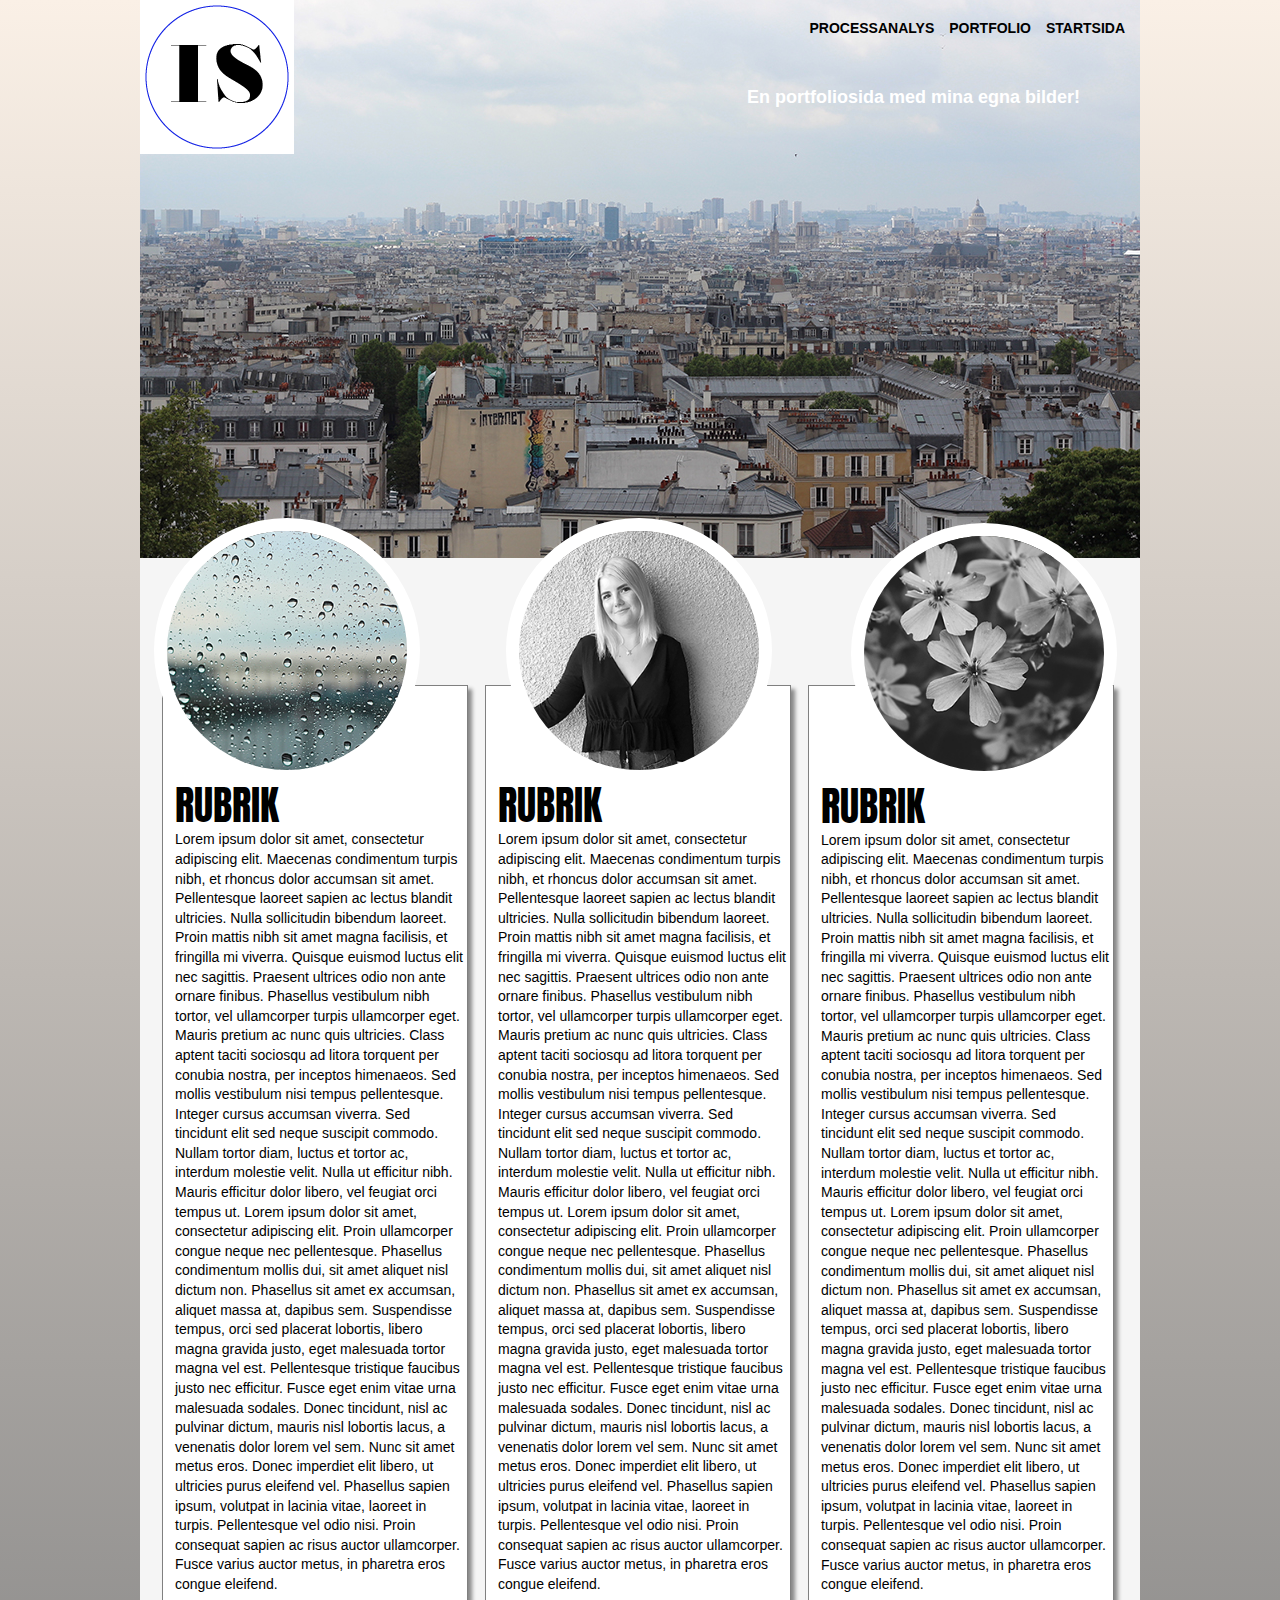
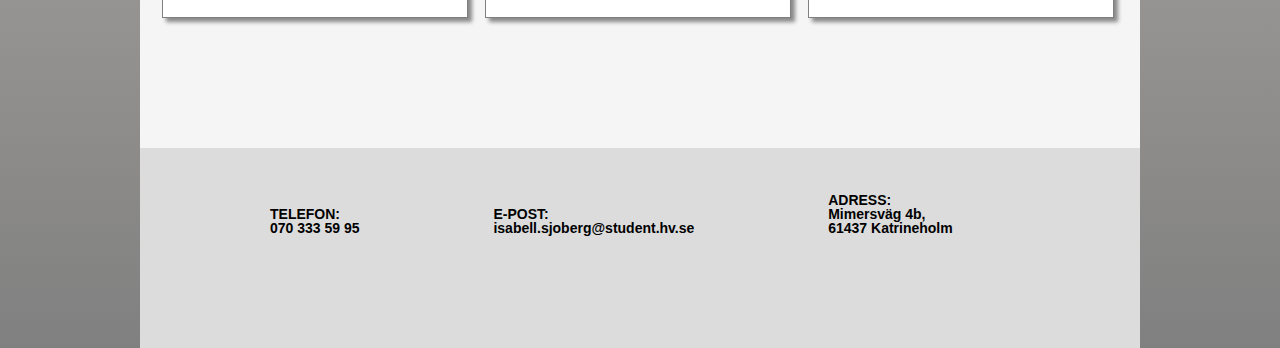
<file: index.html>
<!DOCTYPE html PUBLIC "-//W3C//DTD XHTML 1.0 Strict//EN"
   "http://www.w3.org/TR/xhtml1/DTD/xhtml1-strict.dtd">
<html xmlns="http://www.w3.org/1999/xhtml" lang="sv"> 
<head>    
<meta http-equiv="Content-Type" content="text/html; charset=utf-8"/>
<meta http-equiv="Cache-control" content="private">
<title> Isabell Sjöberg </title>
<link href="https://fonts.googleapis.com/css?family=Anton" rel="stylesheet"/>
<!--<link rel="stylesheet" href="stilmall.css"/>  gamla--> 
<link rel="stylesheet" href="minifierad.css"/> 
</head>    
<body>
  <div id="wrapper"> 
  <div id="header" >
    <img src="bilder/logo.png" class="logo" alt="logotyp"/>
    <ul class="header_menu"> 
      <li><a href="index.html"> STARTSIDA</a></li>
      <li><a href="portfolio.html">PORTFOLIO</a></li>
      <li><a href="processanalys.html">PROCESSANALYS </a></li>
    </ul>
    <p class="header_text"> En portfoliosida med mina egna bilder! </p>
    <img src="bilder/paris.JPG" class="header_img" alt="header"/>
  </div> <!--END #header-->
      
  <div id="kolumner">  
    <div class="section section_A" id="A">
      <img src="bilder/regn.jpg" class="circle_img circle1" alt="Bild 1"/>
      <h1> RUBRIK </h1>
      <p> Lorem ipsum dolor sit amet, consectetur adipiscing elit. Maecenas condimentum turpis nibh, et rhoncus dolor accumsan sit amet. Pellentesque laoreet sapien ac lectus blandit ultricies. Nulla sollicitudin bibendum laoreet. Proin mattis nibh sit amet magna facilisis, et fringilla mi viverra. Quisque euismod luctus elit nec sagittis. Praesent ultrices odio non ante ornare finibus. Phasellus vestibulum nibh tortor, vel ullamcorper turpis ullamcorper eget. Mauris pretium ac nunc quis ultricies. Class aptent taciti sociosqu ad litora torquent per conubia nostra, per inceptos himenaeos. Sed mollis vestibulum nisi tempus pellentesque. Integer cursus accumsan viverra. Sed tincidunt elit sed neque suscipit commodo. Nullam tortor diam, luctus et tortor ac, interdum molestie velit. Nulla ut efficitur nibh. Mauris efficitur dolor libero, vel feugiat orci tempus ut. Lorem ipsum dolor sit amet, consectetur adipiscing elit. Proin ullamcorper congue neque nec pellentesque. Phasellus condimentum mollis dui, sit amet aliquet nisl dictum non. Phasellus sit amet ex accumsan, aliquet massa at, dapibus sem. Suspendisse tempus, orci sed placerat lobortis, libero magna gravida justo, eget malesuada tortor magna vel est. Pellentesque tristique faucibus justo nec efficitur. Fusce eget enim vitae urna malesuada sodales. Donec tincidunt, nisl ac pulvinar dictum, mauris nisl lobortis lacus, a venenatis dolor lorem vel sem. Nunc sit amet metus eros. Donec imperdiet elit libero, ut ultricies purus eleifend vel. Phasellus sapien ipsum, volutpat in lacinia vitae, laoreet in turpis. Pellentesque vel odio nisi. Proin consequat sapien ac risus auctor ullamcorper. Fusce varius auctor metus, in pharetra eros congue eleifend.</p>
    </div>
    <div class="section section_B" id="B">
      <img src="bilder/jag.JPG" class="circle_img circle2" alt="Bild 2"/>
      <h1> RUBRIK </h1>
      <p> Lorem ipsum dolor sit amet, consectetur adipiscing elit. Maecenas condimentum turpis nibh, et rhoncus dolor accumsan sit amet. Pellentesque laoreet sapien ac lectus blandit ultricies. Nulla sollicitudin bibendum laoreet. Proin mattis nibh sit amet magna facilisis, et fringilla mi viverra. Quisque euismod luctus elit nec sagittis. Praesent ultrices odio non ante ornare finibus. Phasellus vestibulum nibh tortor, vel ullamcorper turpis ullamcorper eget. Mauris pretium ac nunc quis ultricies. Class aptent taciti sociosqu ad litora torquent per conubia nostra, per inceptos himenaeos. Sed mollis vestibulum nisi tempus pellentesque. Integer cursus accumsan viverra. Sed tincidunt elit sed neque suscipit commodo. Nullam tortor diam, luctus et tortor ac, interdum molestie velit. Nulla ut efficitur nibh. Mauris efficitur dolor libero, vel feugiat orci tempus ut. Lorem ipsum dolor sit amet, consectetur adipiscing elit. Proin ullamcorper congue neque nec pellentesque. Phasellus condimentum mollis dui, sit amet aliquet nisl dictum non. Phasellus sit amet ex accumsan, aliquet massa at, dapibus sem. Suspendisse tempus, orci sed placerat lobortis, libero magna gravida justo, eget malesuada tortor magna vel est. Pellentesque tristique faucibus justo nec efficitur. Fusce eget enim vitae urna malesuada sodales. Donec tincidunt, nisl ac pulvinar dictum, mauris nisl lobortis lacus, a venenatis dolor lorem vel sem. Nunc sit amet metus eros. Donec imperdiet elit libero, ut ultricies purus eleifend vel. Phasellus sapien ipsum, volutpat in lacinia vitae, laoreet in turpis. Pellentesque vel odio nisi. Proin consequat sapien ac risus auctor ullamcorper. Fusce varius auctor metus, in pharetra eros congue eleifend.</p>
    </div>
    <div class="section section_C" id="C">
      <img src="bilder/blommor.jpg" class="circle_img circle3" alt="Bild 3"/>
      <h1> RUBRIK </h1>
      <p> Lorem ipsum dolor sit amet, consectetur adipiscing elit. Maecenas condimentum turpis nibh, et rhoncus dolor accumsan sit amet. Pellentesque laoreet sapien ac lectus blandit ultricies. Nulla sollicitudin bibendum laoreet. Proin mattis nibh sit amet magna facilisis, et fringilla mi viverra. Quisque euismod luctus elit nec sagittis. Praesent ultrices odio non ante ornare finibus. Phasellus vestibulum nibh tortor, vel ullamcorper turpis ullamcorper eget. Mauris pretium ac nunc quis ultricies. Class aptent taciti sociosqu ad litora torquent per conubia nostra, per inceptos himenaeos. Sed mollis vestibulum nisi tempus pellentesque. Integer cursus accumsan viverra. Sed tincidunt elit sed neque suscipit commodo. Nullam tortor diam, luctus et tortor ac, interdum molestie velit. Nulla ut efficitur nibh. Mauris efficitur dolor libero, vel feugiat orci tempus ut. Lorem ipsum dolor sit amet, consectetur adipiscing elit. Proin ullamcorper congue neque nec pellentesque. Phasellus condimentum mollis dui, sit amet aliquet nisl dictum non. Phasellus sit amet ex accumsan, aliquet massa at, dapibus sem. Suspendisse tempus, orci sed placerat lobortis, libero magna gravida justo, eget malesuada tortor magna vel est. Pellentesque tristique faucibus justo nec efficitur. Fusce eget enim vitae urna malesuada sodales. Donec tincidunt, nisl ac pulvinar dictum, mauris nisl lobortis lacus, a venenatis dolor lorem vel sem. Nunc sit amet metus eros. Donec imperdiet elit libero, ut ultricies purus eleifend vel. Phasellus sapien ipsum, volutpat in lacinia vitae, laoreet in turpis. Pellentesque vel odio nisi. Proin consequat sapien ac risus auctor ullamcorper. Fusce varius auctor metus, in pharetra eros congue eleifend.</p>
    </div> 
  </div> <!-- END #kolumner -->   
      
  <div id="footer"> <!-- FOOTER MED KONTAKTUPPGIFTER--> 
    <ul class="footer_menu">
      <li>TELEFON:<br /> 070 333 59 95 </li>
      <li>E-POST:<br /> isabell.sjoberg@student.hv.se </li>
      <li>ADRESS:<br /> Mimersväg 4b,<br /> 61437 Katrineholm  </li>
    </ul>    
  </div> <!-- END #footer -->
      
  </div> <!-- END #wrapper -->
</body>
</html>
</file>
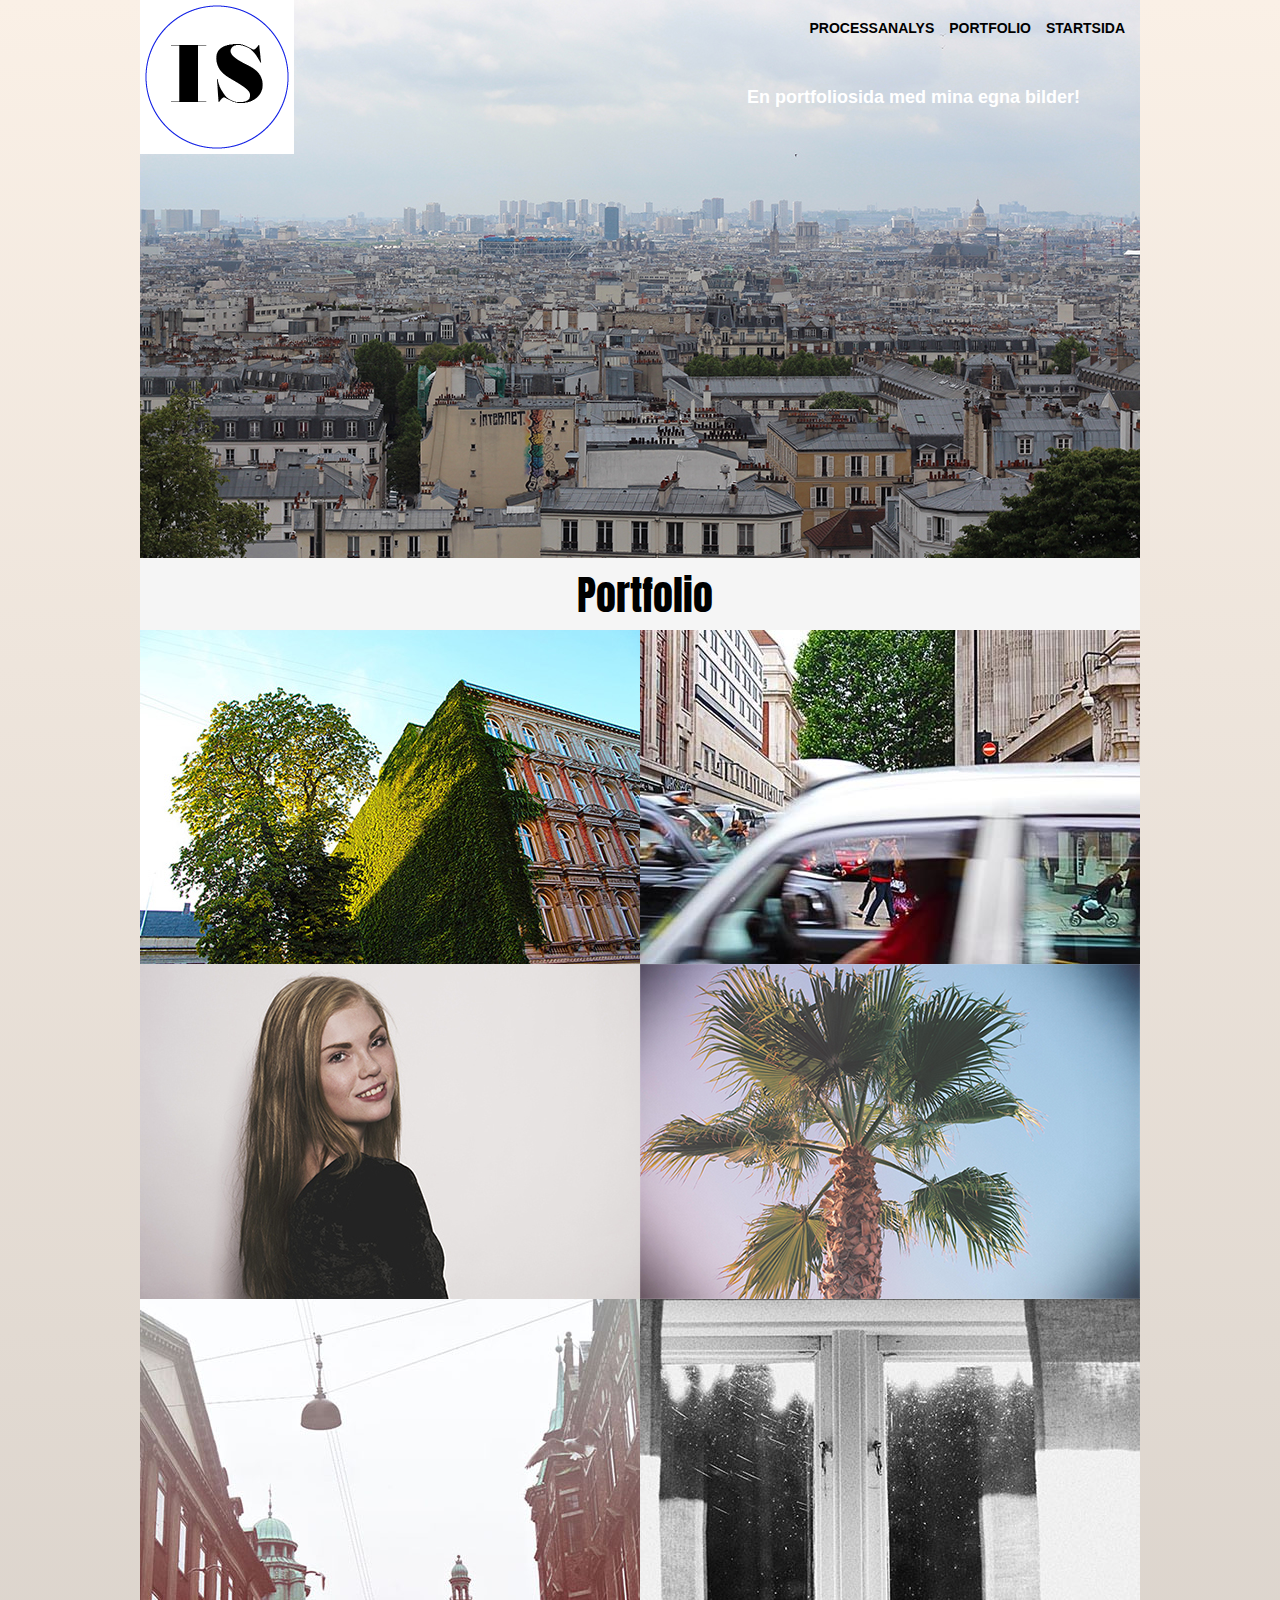
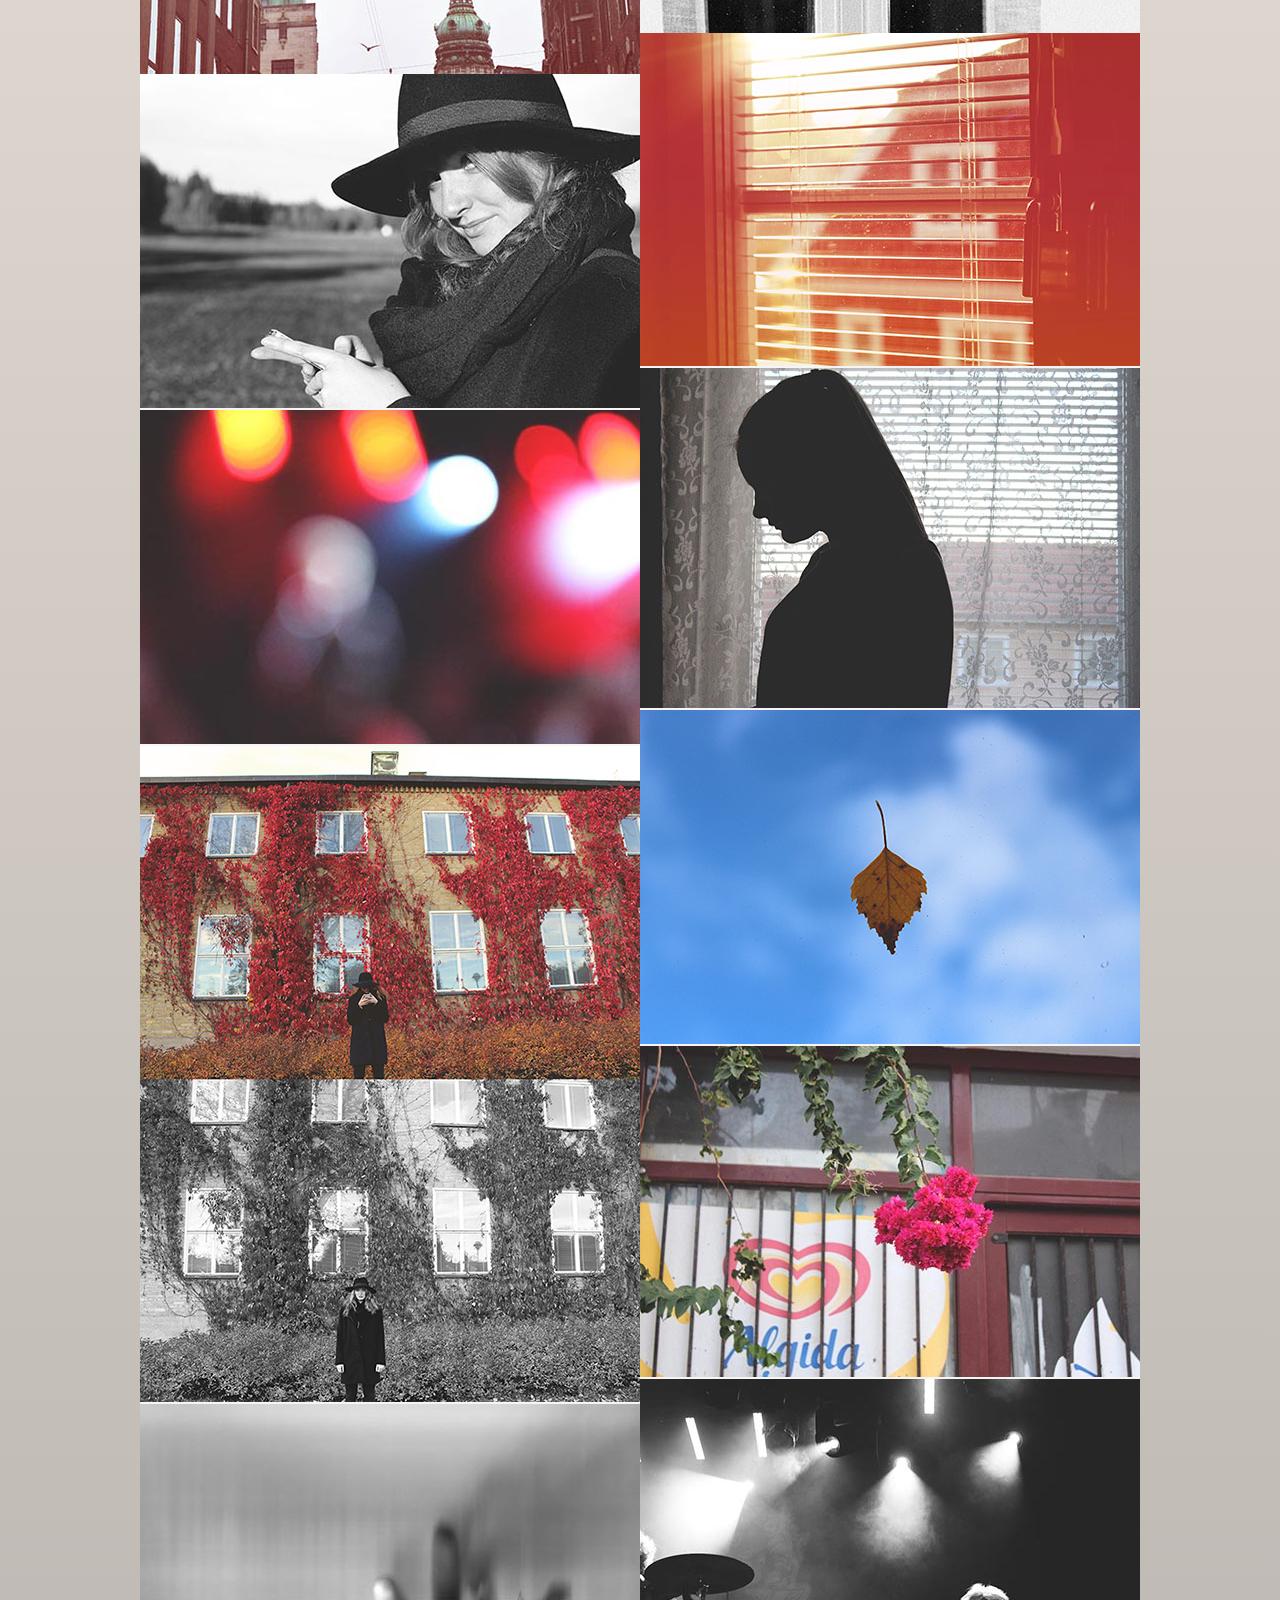
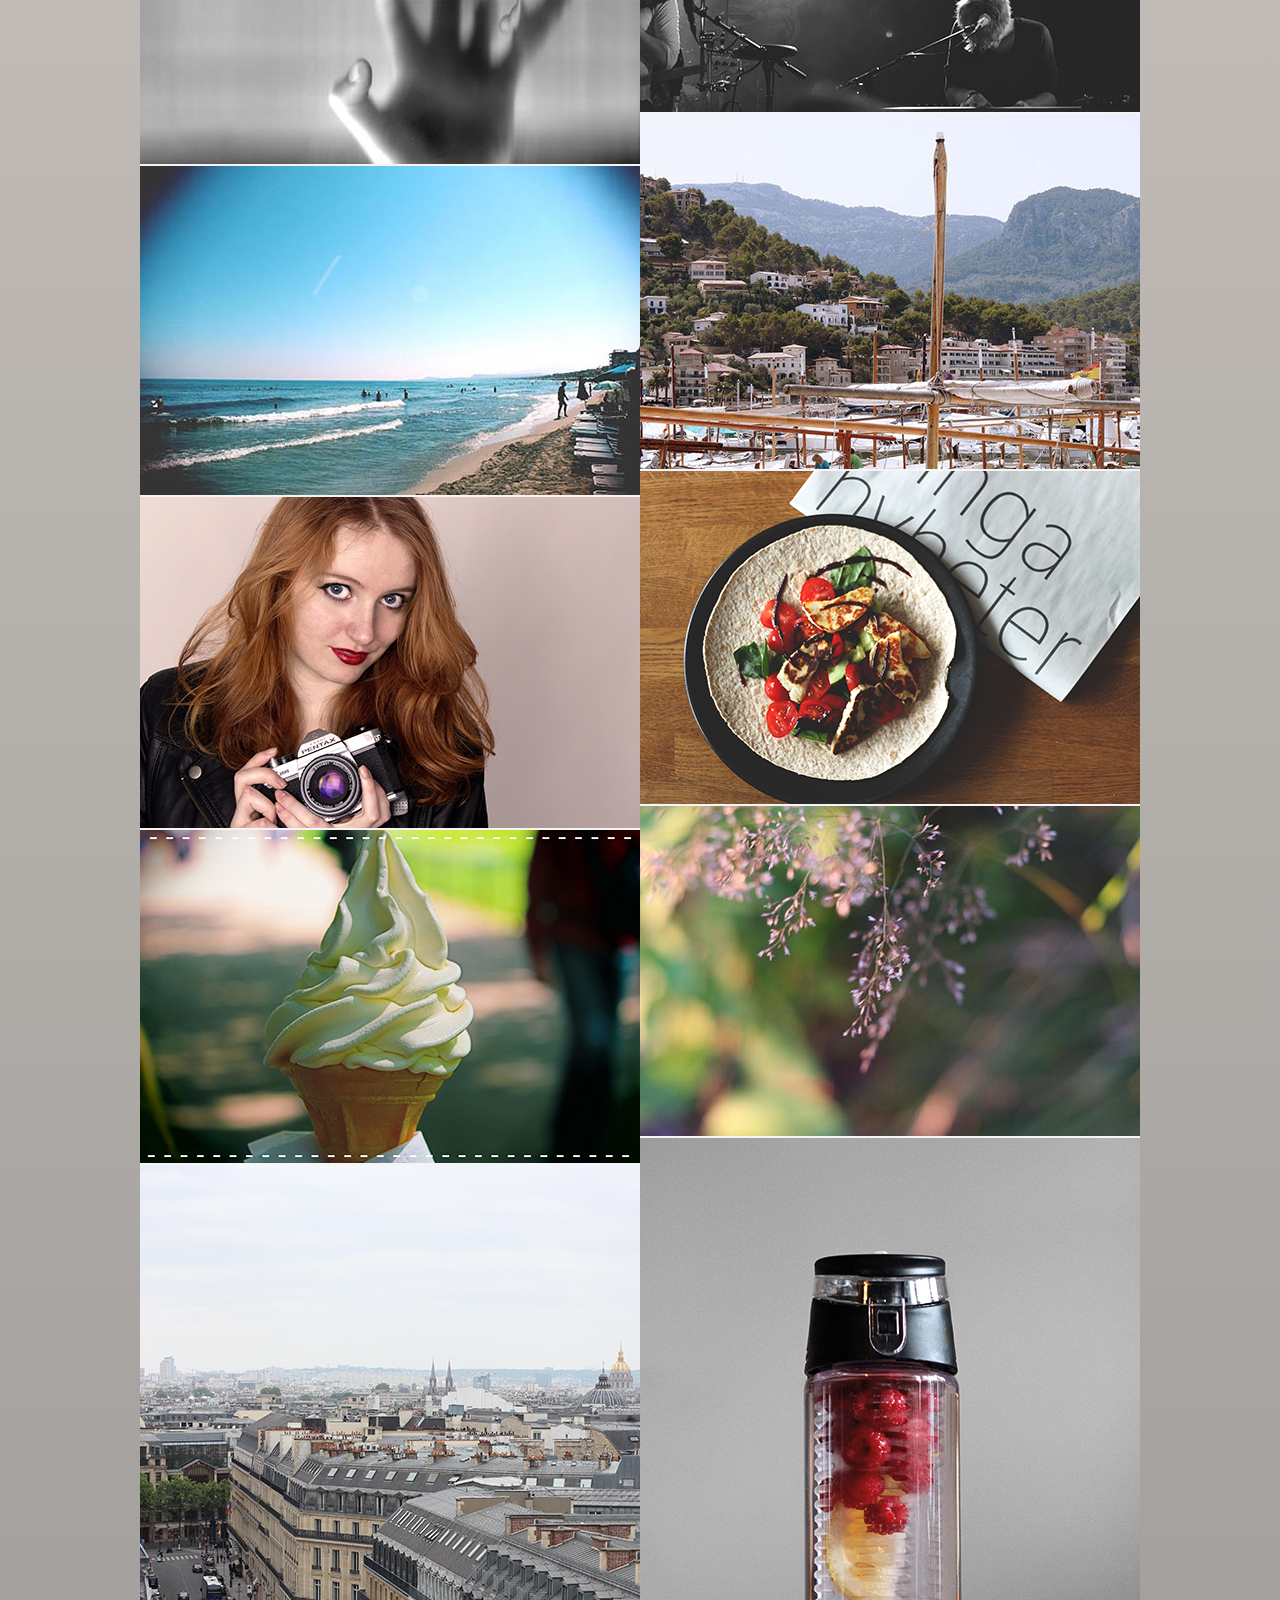
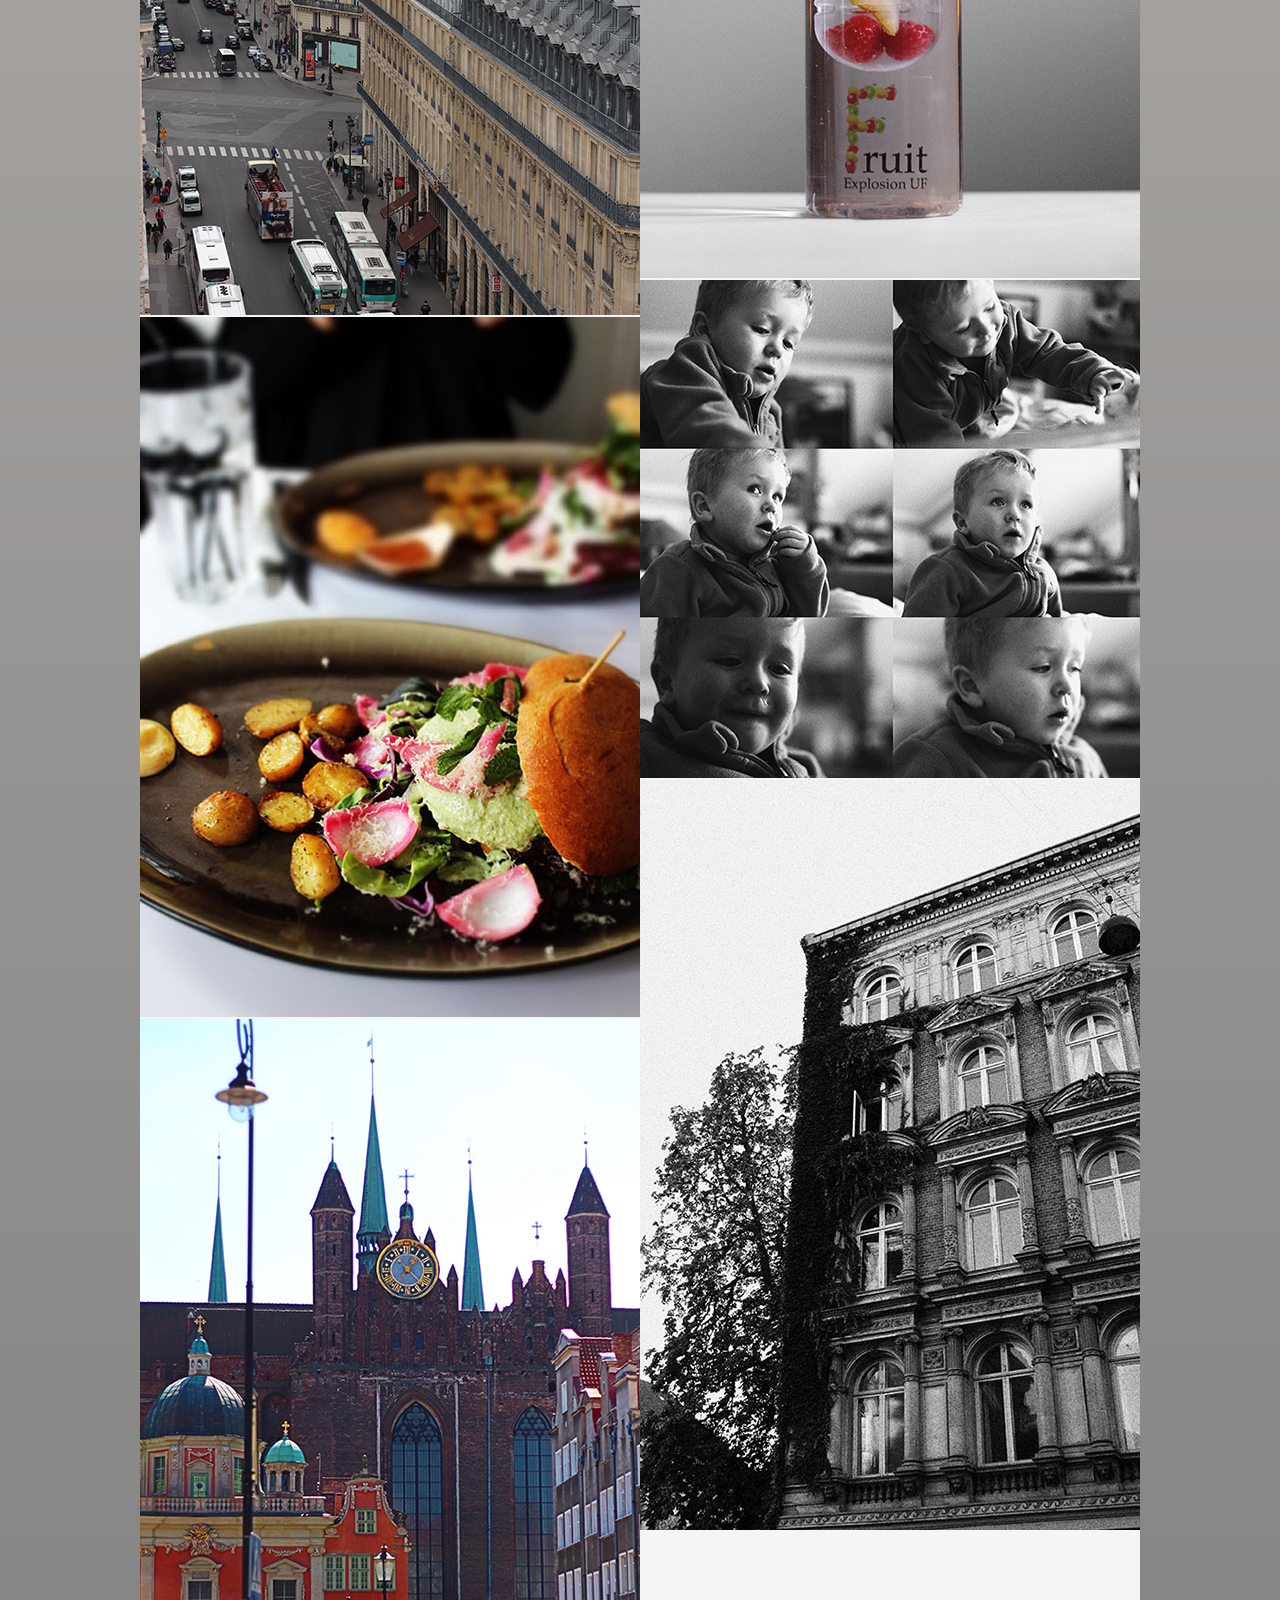
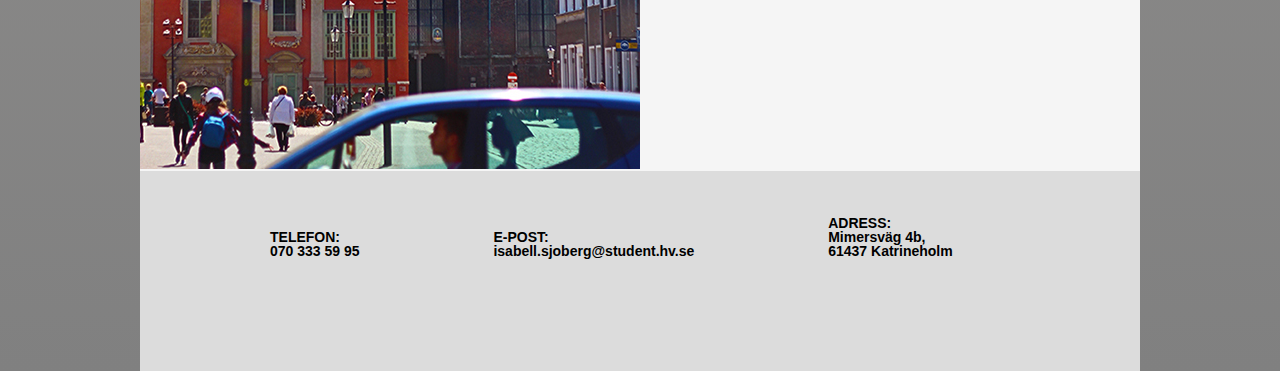
<file: portfolio.html>
<!DOCTYPE html PUBLIC "-//W3C//DTD XHTML 1.0 Strict//EN"
   "http://www.w3.org/TR/xhtml1/DTD/xhtml1-strict.dtd">
<html xmlns="http://www.w3.org/1999/xhtml" lang="sv"> 
<head>    
<meta http-equiv="Content-Type" content="text/html; charset=utf-8"/>
<title> Isabell Sjöberg </title>
<!--<link rel="stylesheet" href="stilmall.css"/>  gamla--> 
<link rel="stylesheet" href="minifierad.css"/>   
<link href="https://fonts.googleapis.com/css?family=Anton" rel="stylesheet"/>
</head>  
<body> 
  <div id="wrapper">  
  <div id="header">
    <img src="bilder/logo.png" class="logo" alt="logo"/>
    <ul class="header_menu">
      <li> <a href="index.html"> STARTSIDA</a></li>
      <li><a href="portfolio.html">PORTFOLIO</a></li>
      <li><a href="processanalys.html">PROCESSANALYS </a></li>
    </ul>
    <p class="header_text"> En portfoliosida med mina egna bilder! </p>
    <img src="bilder/paris.JPG" class="header_img" alt="header"/>
  </div> <!-- END #header -->
      
  <h2> Portfolio </h2>
  <div class="wrapper_2">
  <div class="portfolio">  <!-- VÄNSTRA -->
    <img src="bilder/1.jpg" alt="hus"/>
    <img src="bilder/2.jpg" alt="porträttbild"/>
    <img src="bilder/13.jpg" alt="köpenhamn"/>
      <div class="page_break"> 
    <img src="bilder/4.jpg"  alt="porträttbild"/>
    <img src="bilder/5.jpg" alt="ljus"/>
    <img src="bilder/6.jpg" alt="höst"/>
      </div>
      <div class="page_break"> 
    <img src="bilder/8.jpg" alt="hand"/>
    <img src="bilder/9.jpg" alt="strand"/>
    <img src="bilder/28.jpg" alt="porträtt"/>
    <img src="bilder/27.jpg" alt="glass"/>
      </div>
      <div class="page_break"> 
    <img src="bilder/30.JPG" alt="paris"/>
    <img src="bilder/15.jpg" alt="mat"/>
    <img src="bilder/7.jpg" alt="kyrka"/>
      </div>
      
  </div> <!-- END #portfolio (vänstra kolumnen) -->
  <div class="portfolio">  <!-- HÖGRA -->
    <img src="bilder/10.jpg" alt="london"/>
    <img src="bilder/11.png" alt="palm"/>
    <img src="bilder/14.jpg" alt="fönster"/>
      <div class="page_break"> 
    <img src="bilder/23.jpg" alt="fönster"/>
    <img src="bilder/19.jpg" alt="motljus"/>
    <img src="bilder/17.jpg" alt="löv"/>
    <img src="bilder/24.jpg" alt="blomma"/>
    <img src="bilder/21.jpg" alt="konsert"/>
    <img src="bilder/22.jpg" alt="hamn"/> 
    <img src="bilder/25.jpg" alt="mat"/>
    <img src="bilder/20.jpg" alt="växt"/>
      </div>
      <div class="page_break"> 
    <img src="bilder/26.jpg" alt="produktbild"/>
    <img src="bilder/3.jpg" alt="collage"/> 
      </div>
      <div class="page_break"> 
    <img src="bilder/16.jpg" alt="hus"/>
      </div> 
  </div> <!-- END #portfolio (högra kolumnen) -->
  </div> <!--END .wrapper_2 -->
      
  <div id="footer"> <!-- FOOTER MED KONTAKTUPPGIFTER --> 
    <ul class="footer_menu">
      <li>TELEFON:<br /> 070 333 59 95 </li>
      <li>E-POST: <br /> isabell.sjoberg@student.hv.se </li>
      <li>ADRESS:<br /> Mimersväg 4b,<br /> 61437 Katrineholm </li>  
    </ul>    
  </div> <!-- END #footer -->   
  </div> <!-- END #wrapper -->
</body>
</html>
</file>
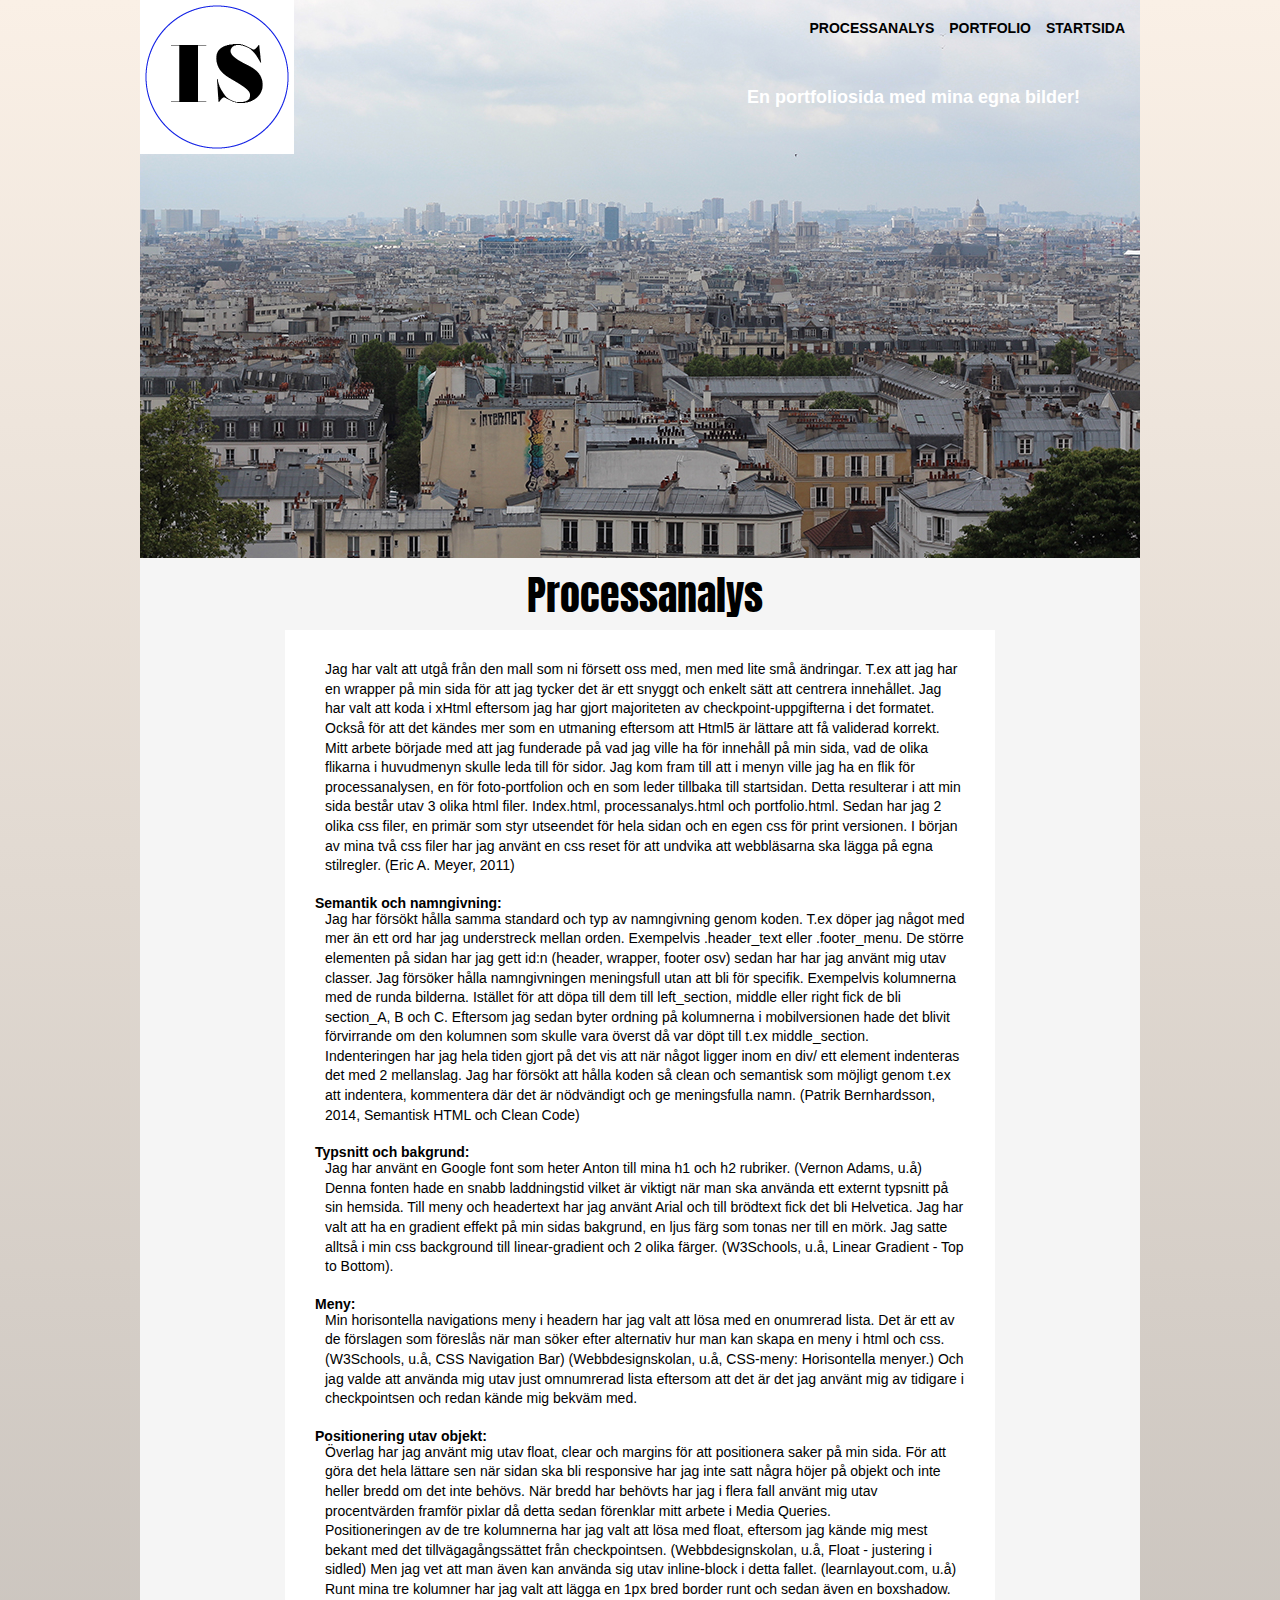
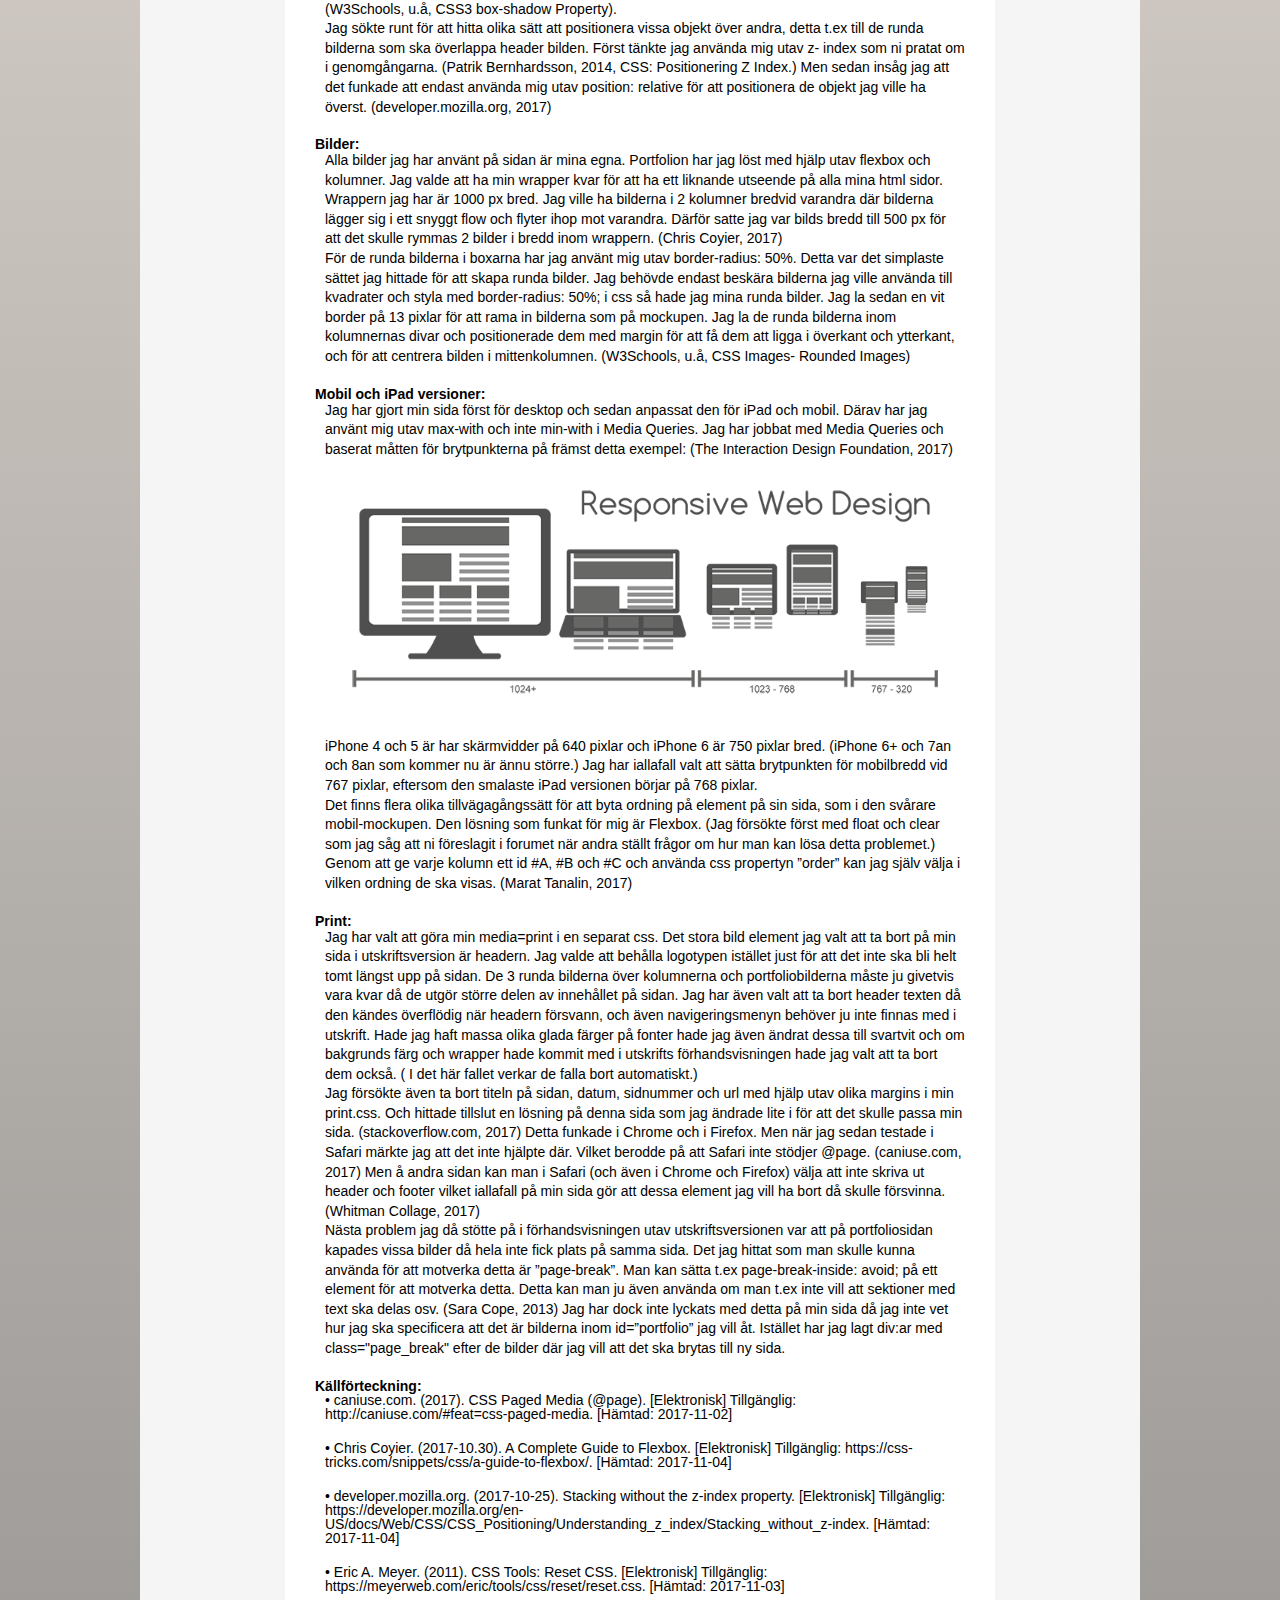
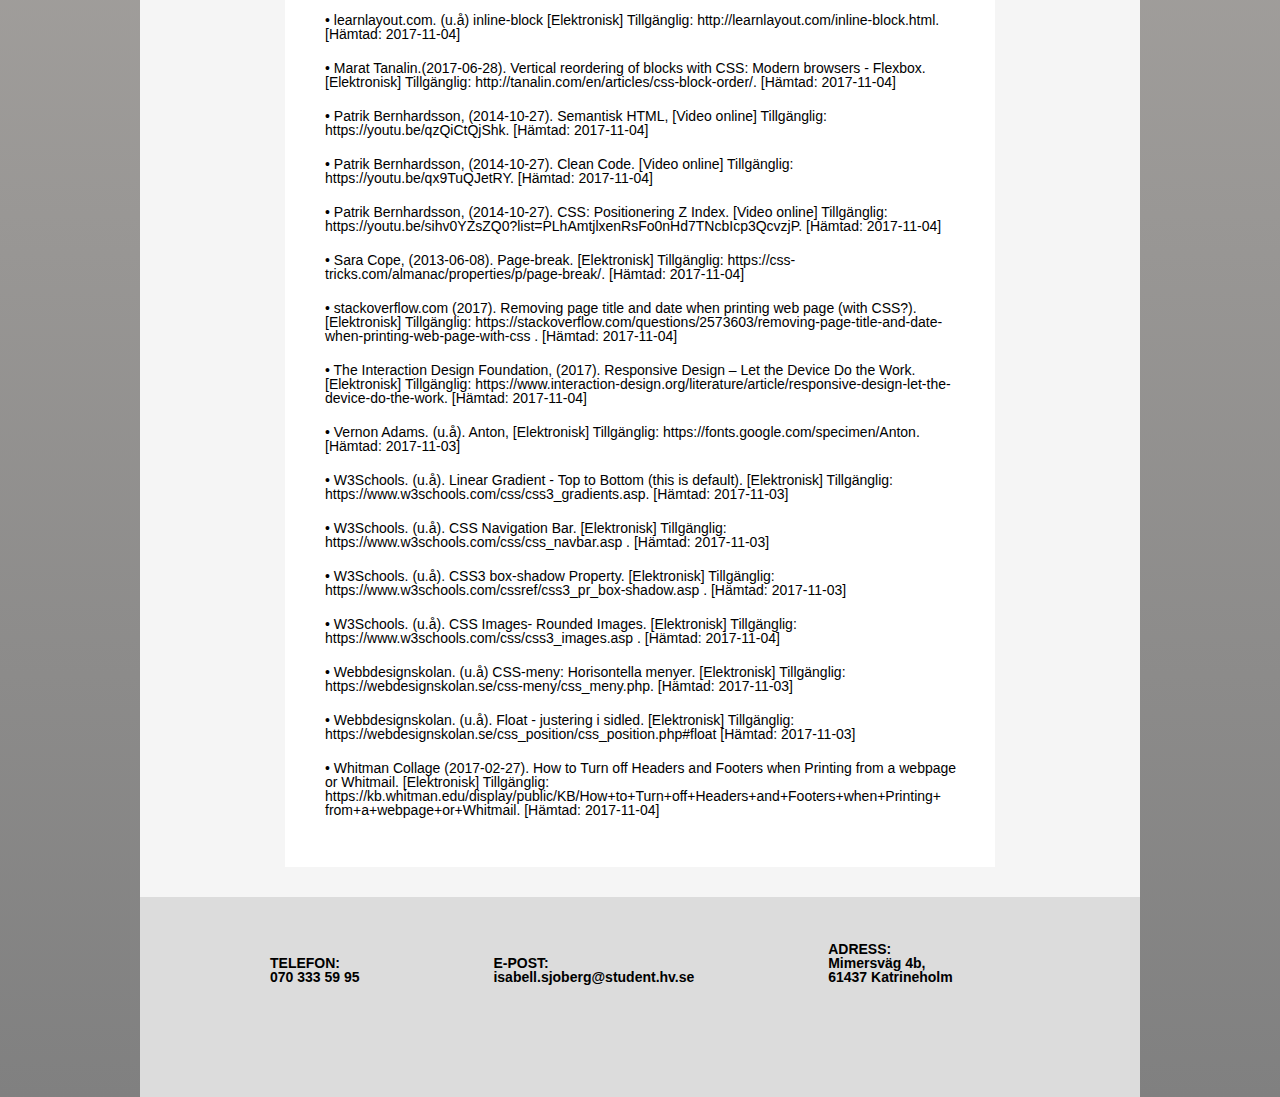
<file: processanalys.html>
<!DOCTYPE html PUBLIC "-//W3C//DTD XHTML 1.0 Strict//EN"
   "http://www.w3.org/TR/xhtml1/DTD/xhtml1-strict.dtd">
<html xmlns="http://www.w3.org/1999/xhtml" lang="sv">  
<head>    
<meta http-equiv="Content-Type" content="text/html; charset=utf-8"/>
<title> Isabell Sjöberg </title>
<!--<link rel="stylesheet" href="stilmall.css"/>  gamla--> 
<link rel="stylesheet" href="minifierad.css"/>
<link href="https://fonts.googleapis.com/css?family=Anton" rel="stylesheet" />
</head>
<body> 
  <div id="wrapper">
      
  <div id="header">
    <img src="bilder/logo.png" class="logo" alt="logo"/>
    <ul class="header_menu">
      <li><a href="index.html"> STARTSIDA</a></li>
      <li><a href="portfolio.html">PORTFOLIO</a></li>
      <li><a href="processanalys.html">PROCESSANALYS </a></li>
    </ul>
    <p class="header_text"> En portfoliosida med mina egna bilder! </p>
    <img src="bilder/paris.JPG" class="header_img" alt="header"/>
  </div> <!-- END #header -->
      
    <h2>Processanalys</h2>
    <div class="processanalys"> 
      <p> Jag har valt att utgå från den mall som ni försett oss med, men med lite små ändringar. T.ex att jag har en wrapper på min sida för att jag tycker det är ett snyggt och enkelt sätt att centrera innehållet. Jag har valt att koda i xHtml eftersom jag har gjort majoriteten av checkpoint-uppgifterna i det formatet. Också för att det kändes mer som en utmaning eftersom att Html5 är lättare att få validerad korrekt.
      <br />
      Mitt arbete började med att jag funderade på vad jag ville ha för innehåll på min sida, vad de olika flikarna i huvudmenyn skulle leda till för sidor. Jag kom fram till att i menyn ville jag ha en flik för processanalysen, en för foto-portfolion och en som leder tillbaka till startsidan. Detta resulterar i att min sida består utav 3 olika html filer. Index.html, processanalys.html och portfolio.html. Sedan har jag 2 olika css filer, en primär som styr utseendet för hela sidan och en egen css för print versionen. I början av mina två css filer har jag använt en css reset för att undvika att webbläsarna ska lägga på egna stilregler. (Eric A. Meyer, 2011)</p>
       
      <h3>Semantik och namngivning:</h3>    
      <p> Jag har försökt hålla samma standard och typ av namngivning genom koden. T.ex döper jag något med mer än ett ord har jag understreck mellan orden. Exempelvis .header_text eller .footer_menu. De större elementen på sidan har jag gett id:n (header, wrapper, footer osv) sedan har har jag använt mig utav classer. Jag försöker hålla namngivningen meningsfull utan att bli för specifik. Exempelvis kolumnerna med de runda bilderna. Istället för att döpa till dem till left_section, middle eller right fick de bli section_A, B och C. Eftersom jag sedan byter ordning på kolumnerna i mobilversionen hade det blivit förvirrande om den kolumnen som skulle vara överst då var döpt till t.ex middle_section. 
      <br />
      Indenteringen har jag hela tiden gjort på det vis att när något ligger inom en div/ ett element indenteras det med 2 mellanslag. Jag har försökt att hålla koden så clean och semantisk som möjligt genom t.ex att indentera, kommentera där det är nödvändigt och ge meningsfulla namn. (Patrik Bernhardsson, 2014, Semantisk HTML och Clean Code)</p>
          
      <h3> Typsnitt och bakgrund: </h3>
      <p> Jag har använt en Google font som heter Anton till mina h1 och h2 rubriker. (Vernon Adams, u.å) Denna fonten hade en snabb laddningstid vilket är viktigt när man ska använda ett externt typsnitt på sin hemsida. Till meny och headertext har jag använt Arial och till brödtext fick det bli Helvetica. Jag har valt att ha en gradient effekt på min sidas bakgrund, en ljus färg som tonas ner till en mörk. Jag satte alltså i min css background till linear-gradient och 2 olika färger. (W3Schools, u.å, Linear Gradient - Top to Bottom). </p>

      <h3>Meny: </h3>
      <p> Min horisontella navigations meny i headern har jag valt att lösa med en onumrerad lista. Det är ett av de förslagen som föreslås när man söker efter alternativ hur man kan skapa en meny i html och css. (W3Schools, u.å, CSS Navigation Bar) (Webbdesignskolan, u.å, CSS-meny: Horisontella menyer.) Och jag valde att använda mig utav just omnumrerad lista eftersom att det är det jag använt mig av tidigare i checkpointsen och redan kände mig bekväm med.</p> 

      <h3>Positionering utav objekt:</h3>      
      <p> Överlag har jag använt mig utav float, clear och margins för att positionera saker på min sida. För att göra det hela lättare sen när sidan ska bli responsive har jag inte satt några höjer på objekt och inte heller bredd om det inte behövs. När bredd har behövts har jag i flera fall använt mig utav procentvärden framför pixlar då detta sedan förenklar mitt arbete i Media Queries.
      <br />
      Positioneringen av de tre kolumnerna har jag valt att lösa med float, eftersom jag kände mig mest bekant med det tillvägagångssättet från checkpointsen. (Webbdesignskolan, u.å, Float - justering i sidled) Men jag vet att man även kan använda sig utav inline-block i detta fallet. (learnlayout.com, u.å) Runt mina tre kolumner har jag valt att lägga en 1px bred border runt och sedan även en boxshadow. (W3Schools, u.å, CSS3 box-shadow Property).
      <br />
      Jag sökte runt för att hitta olika sätt att positionera vissa objekt över andra, detta t.ex till de runda bilderna som ska överlappa header bilden. Först tänkte jag använda mig utav z- index som ni pratat om i genomgångarna. (Patrik Bernhardsson, 2014, CSS: Positionering Z Index.) Men sedan insåg jag att det funkade att endast använda mig utav position: relative för att positionera de objekt jag ville ha överst. (developer.mozilla.org, 2017)</p>

      <h3>Bilder:</h3>
      <p>Alla bilder jag har använt på sidan är mina egna. 
       Portfolion har jag löst med hjälp utav flexbox och kolumner. Jag valde att ha min wrapper kvar för att ha ett liknande utseende på alla mina html sidor. Wrappern jag har är 1000 px bred. Jag ville ha bilderna i 2 kolumner bredvid varandra där bilderna lägger sig i ett snyggt flow och flyter ihop mot varandra. Därför satte jag var bilds bredd till 500 px för att det skulle rymmas 2 bilder i bredd inom wrappern. (Chris Coyier, 2017)
       <br />
       För de runda bilderna i boxarna har jag använt mig utav border-radius: 50%. Detta var det simplaste sättet jag hittade för att skapa runda bilder. Jag behövde endast beskära bilderna jag ville använda till kvadrater och styla med border-radius: 50%; i css så hade jag mina runda bilder. Jag la sedan en vit border på 13 pixlar för att rama in bilderna som på mockupen. Jag la de runda bilderna inom kolumnernas divar och positionerade dem med margin för att få dem att ligga i överkant och ytterkant, och för att centrera bilden i mittenkolumnen.  (W3Schools, u.å, CSS Images- Rounded Images)</p> 

      <h3>Mobil och iPad versioner:</h3>
      <p> Jag har gjort min sida först för desktop och sedan anpassat den för iPad och mobil. Därav har jag använt mig utav max-with och inte min-with i Media Queries. Jag har jobbat med Media Queries och baserat måtten för brytpunkterna på främst detta exempel: (The Interaction Design Foundation, 2017)  
      <img src="bilder/sk%C3%A4rmar.png" alt="skärmvidder" />
      iPhone 4 och 5 är har skärmvidder på 640 pixlar och iPhone 6 är 750 pixlar bred. (iPhone 6+  och 7an och 8an som kommer nu är ännu större.) Jag har iallafall valt att sätta brytpunkten för mobilbredd vid 767 pixlar, eftersom den smalaste iPad versionen börjar på 768 pixlar.
      <br />   
      Det finns flera olika tillvägagångssätt för att byta ordning på element på sin sida, som i den svårare mobil-mockupen. Den lösning som funkat för mig är Flexbox. (Jag försökte först med float och clear som jag såg att ni föreslagit i forumet när andra ställt frågor om hur man kan lösa detta problemet.) Genom att ge varje kolumn ett id #A, #B och #C och använda css propertyn ”order” kan jag själv välja i vilken ordning de ska visas. (Marat Tanalin, 2017) </p>
      
      <h3>Print:</h3>
      <p>Jag har valt att göra min media=print i en separat css. Det stora bild element jag valt att ta bort på min sida i utskriftsversion är headern. Jag valde att behålla logotypen istället just för att det inte ska bli helt tomt längst upp på sidan. De 3 runda bilderna över kolumnerna och portfoliobilderna måste ju givetvis vara kvar då de utgör större delen av innehållet på sidan. Jag har även valt att ta bort header texten då den kändes överflödig när headern försvann, och även navigeringsmenyn behöver ju inte finnas med i utskrift. Hade jag haft massa olika glada färger på fonter hade jag även ändrat dessa till svartvit och om bakgrunds färg och wrapper hade kommit med i utskrifts förhandsvisningen hade jag valt att ta bort dem också. ( I det här fallet verkar de falla bort automatiskt.)
      <br />
      Jag försökte även ta bort titeln på sidan, datum, sidnummer och url med hjälp utav olika margins i min print.css. Och hittade tillslut en lösning på denna sida som jag ändrade lite i för att det skulle passa min sida. (stackoverflow.com, 2017) 
      Detta funkade i Chrome och i Firefox. Men när jag sedan testade i Safari märkte jag att det inte hjälpte där. Vilket berodde på att Safari inte stödjer @page. (caniuse.com, 2017)  Men å andra sidan kan man i Safari (och även i Chrome och Firefox) välja att inte skriva ut header och footer vilket iallafall på min sida gör att dessa element jag vill ha bort då skulle försvinna. (Whitman Collage, 2017)
      <br />
      Nästa problem jag då stötte på i förhandsvisningen utav utskriftsversionen var att på portfoliosidan kapades vissa bilder då hela inte fick plats på samma sida. Det jag hittat som man skulle kunna använda för att motverka detta är ”page-break”. Man kan sätta t.ex page-break-inside: avoid; på ett element för att motverka detta. Detta kan man ju även använda om man t.ex inte vill att sektioner med text ska delas osv. (Sara Cope, 2013) Jag har dock inte lyckats med detta på min sida då jag inte vet hur jag ska specificera att det är bilderna inom id=”portfolio” jag vill åt. Istället har jag lagt div:ar med class="page_break" efter de bilder där jag vill att det ska brytas till ny sida. </p>

      <h3> Källförteckning: </h3> 
      <ul>
      <li class="källa"> • caniuse.com. (2017). CSS Paged Media (@page). [Elektronisk] Tillgänglig: http://caniuse.com/#feat=css-paged-media. [Hämtad: 2017-11-02] </li>
      
      <li class="källa"> • Chris Coyier. (2017-10.30). A Complete Guide to Flexbox. [Elektronisk] Tillgänglig: https://css-tricks.com/snippets/css/a-guide-to-flexbox/. [Hämtad: 2017-11-04] </li>
     
      <li class="källa"> • developer.mozilla.org. (2017-10-25). Stacking without the z-index property. [Elektronisk] Tillgänglig: https://developer.mozilla.org/en-US/docs/Web/CSS/CSS_Positioning/Understanding_z_index/Stacking_without_z-index. [Hämtad: 2017-11-04] </li>
     
      <li class="källa"> • Eric A. Meyer. (2011). CSS Tools: Reset CSS. [Elektronisk] Tillgänglig: https://meyerweb.com/eric/tools/css/reset/reset.css. [Hämtad: 2017-11-03]</li> 
          
      <li class="källa"> • learnlayout.com. (u.å) inline-block [Elektronisk] Tillgänglig: http://learnlayout.com/inline-block.html. [Hämtad: 2017-11-04]</li>
         
      <li class="källa"> • Marat Tanalin.(2017-06-28). Vertical reordering of blocks with CSS: Modern browsers - Flexbox. [Elektronisk] Tillgänglig: http://tanalin.com/en/articles/css-block-order/. [Hämtad: 2017-11-04] </li>
      
      <li class="källa"> • Patrik Bernhardsson, (2014-10-27). Semantisk HTML, [Video online]  Tillgänglig: https://youtu.be/qzQiCtQjShk. [Hämtad: 2017-11-04] </li>
      
      <li class="källa">• Patrik Bernhardsson, (2014-10-27). Clean Code. [Video online]  Tillgänglig: https://youtu.be/qx9TuQJetRY. [Hämtad: 2017-11-04]</li>
       
      <li class="källa"> • Patrik Bernhardsson, (2014-10-27). CSS: Positionering Z Index. [Video online] Tillgänglig: https://youtu.be/sihv0YZsZQ0?list=PLhAmtjlxenRsFo0nHd7TNcbIcp3QcvzjP. [Hämtad: 2017-11-04]</li>
      
      <li class="källa">• Sara Cope, (2013-06-08). Page-break. [Elektronisk] Tillgänglig: https://css-tricks.com/almanac/properties/p/page-break/. [Hämtad: 2017-11-04]</li>
    
      <li class="källa"> • stackoverflow.com (2017). Removing page title and date when printing web page (with CSS?). [Elektronisk] Tillgänglig: https://stackoverflow.com/questions/2573603/removing-page-title-and-date-when-printing-web-page-with-css . [Hämtad: 2017-11-04]</li>
     
      <li class="källa"> • The Interaction Design Foundation, (2017). Responsive Design – Let the Device Do the Work. [Elektronisk] Tillgänglig: https://www.interaction-design.org/literature/article/responsive-design-let-the-device-do-the-work. [Hämtad: 2017-11-04] </li>
     
      <li class="källa">• Vernon Adams. (u.å). Anton, [Elektronisk] Tillgänglig: https://fonts.google.com/specimen/Anton. [Hämtad: 2017-11-03] </li>
     
      <li class="källa"> • W3Schools. (u.å). Linear Gradient - Top to Bottom (this is default). [Elektronisk] Tillgänglig: https://www.w3schools.com/css/css3_gradients.asp. [Hämtad: 2017-11-03] </li>
      
      <li class="källa"> • W3Schools. (u.å). CSS Navigation Bar. [Elektronisk] Tillgänglig: https://www.w3schools.com/css/css_navbar.asp . [Hämtad: 2017-11-03]</li> 
      
      <li class="källa">• W3Schools. (u.å). CSS3 box-shadow Property. [Elektronisk] Tillgänglig:  https://www.w3schools.com/cssref/css3_pr_box-shadow.asp . [Hämtad: 2017-11-03]</li>
      
      <li class="källa">• W3Schools. (u.å). CSS Images- Rounded Images. [Elektronisk] Tillgänglig: https://www.w3schools.com/css/css3_images.asp . [Hämtad: 2017-11-04]</li> 
      
      <li class="källa">• Webbdesignskolan. (u.å) CSS-meny: Horisontella menyer. [Elektronisk] Tillgänglig: https://webdesignskolan.se/css-meny/css_meny.php. [Hämtad: 2017-11-03] </li>
      
      <li class="källa">• Webbdesignskolan. (u.å). Float - justering i sidled. [Elektronisk] Tillgänglig: https://webdesignskolan.se/css_position/css_position.php#float [Hämtad: 2017-11-03]</li>
      
      <li class="källa">• Whitman Collage (2017-02-27). How to Turn off Headers and Footers when Printing from a webpage or Whitmail. [Elektronisk] Tillgänglig: <br /> https://kb.whitman.edu/display/public/KB/How+to+Turn+off+Headers+and+Footers+when+Printing+<br />from+a+webpage+or+Whitmail. [Hämtad: 2017-11-04]</li>
      
      </ul>
    </div>  <!-- END .processanalys -->
      
  <div id="footer"> <!-- FOOTER MED KONTAKTUPPGIFTER--> 
    <ul class="footer_menu">
      <li> TELEFON:<br /> 070 333 59 95 </li>
      <li> E-POST: <br /> isabell.sjoberg@student.hv.se </li>
      <li>ADRESS:<br /> Mimersväg 4b,<br /> 61437 Katrineholm  </li>
    </ul>    
  </div> <!-- END #footer -->
      
  </div>  <!-- END #wrapper -->
</body>
</html>
</file>
<file: minifierad.css>
/***************************************
RESET- Från: https://meyerweb.com/eric/tools/css/reset/reset.css
****************************************/
/* http://meyerweb.com/eric/tools/css/reset/ 
   v2.0 | 20110126
   License: none (public domain)
*/

html, body, div, span, applet, object, iframe,
h1, h2, h3, h4, h5, h6, p, blockquote, pre,
a, abbr, acronym, address, big, cite, code,
del, dfn, em, img, ins, kbd, q, s, samp,
small, strike, strong, sub, sup, tt, var,
b, u, i, center,
dl, dt, dd, ol, ul, li,
fieldset, form, label, legend,
table, caption, tbody, tfoot, thead, tr, th, td,
article, aside, canvas, details, embed, 
figure, figcaption, footer, header, hgroup, 
menu, nav, output, ruby, section, summary,
time, mark, audio, video {
	margin: 0;
	padding: 0;
	border: 0;
	font-size: 100%;
	font: inherit;
	vertical-align: baseline;
}
/* HTML5 display-role reset for older browsers */
article, aside, details, figcaption, figure, 
footer, header, hgroup, menu, nav, section {
	display: block;
}
body {
	line-height: 1;
}
ol, ul {
	list-style: none;
}
blockquote, q {
	quotes: none;
}
blockquote:before, blockquote:after,
q:before, q:after {
	content: '';
	content: none;
}
table {
	border-collapse: collapse;
	border-spacing: 0;
}

#wrapper,ul{margin:0 auto}.circle_img,.header_menu li,.header_text,.logo{position:relative}#footer,ul{clear:both}#header a,.footer_menu li,.header_text,h3{font-weight:700}body{font-family:helvetica;font-size:14px;background:-webkit-linear-gradient(linen,grey);background:-o-linear-gradient(linen,grey);background:-moz-linear-gradient(linen,grey);background:linear-gradient(linen,grey)}#wrapper{width:1000px;height:100%;background-color:#f5f5f5}.logo,.section{background-color:#fff}#header{width:100%}img{max-width:100%}h1,h2{font-family:Anton,helvetica;font-size:40px;margin-left:10px;margin-bottom:5px}h2{text-align:center;margin-top:15px;margin-bottom:15px}ul{list-style-type:none}p{padding:0 0 20px 10px;line-height:1.4}.header_img{margin-top:-190px}.header_menu li{padding:5px 15px 0 0;list-style:none;float:right}#header a{text-decoration:none;color:#000;font-family:arial;font-size:14px}.header_text{float:right;clear:both;margin:50px 60px 0 0;color:#fff;font-size:18px}.logo{margin-bottom:-140px;padding:5px}.circle_img{border-radius:50%;width:80%;border:13px solid #fff;margin-top:-170px}.circle1{margin-left:-11px}.circle2{margin-left:18px;margin-top:-170px}.circle3{margin-top:-165px;margin-left:40px}.section{width:30%;box-shadow:4px 4px 4px #888;padding:2px;border:1px solid grey}.section_A{float:left;background:#fff;margin:125px 0 130px 22px}.section_B{float:left;margin:125px 14px 130px 17px}.section_C{float:right;margin:125px 26px 130px 0}#footer{width:100%;height:200px;background-color:#dcdcdc}.footer_menu li{display:inline-block;margin:0 auto;padding:45px 0 0 130px;list-style:none;font-family:helvetica;font-size:14px}.portfolio,.wrapper_2{display:flex}.portfolio{width:50%;flex-direction:column}.processanalys{width:65%;margin:0 auto 30px;padding:30px;background-color:#fff}.källa{padding:0 0 20px 10px}@media screen and (max-width:768px){#kolumner{display:flex;flex-direction:column}#kolumner>#A{order:2}#kolumner>#B{order:1}#kolumner>#C{order:3}#header{max-width:100%}#wrapper{width:100%}.header_img{margin-top:-55%}.header_menu{margin:20% 26% 0 20%}a{justify-content:center}.header_text{font-size:16px;width:45%;margin:1% 25% 1% 15%}.logo{max-width:20%;margin-bottom:-15%;margin-left:40%}.section{width:70%;float:none;margin:0 auto 190px}.section_B{margin-top:125px}.circle_img{width:60%;margin-left:18%}.footer_menu li{padding:5% 0 0 10%}}@media screen and (max-width:1023px) and (min-width:769px){.header_img{margin-top:-190px}#wrapper{width:100%}.logo{max-width:50%}.section{width:28%}.section_A{float:left}.section_B{margin-left:4%}.section_C{float:right}.footer_menu li{padding:45px 0 0 100px}}@media print{#footer,.header_img,.header_menu,.header_text,title{display:none}h2{padding:20px}.logo{display:block;margin:0 auto;padding-top:30px}#kolumner{margin-top:150px}@page{size:auto;margin-bottom:5mm;margin-top:5mm}}
</file>
